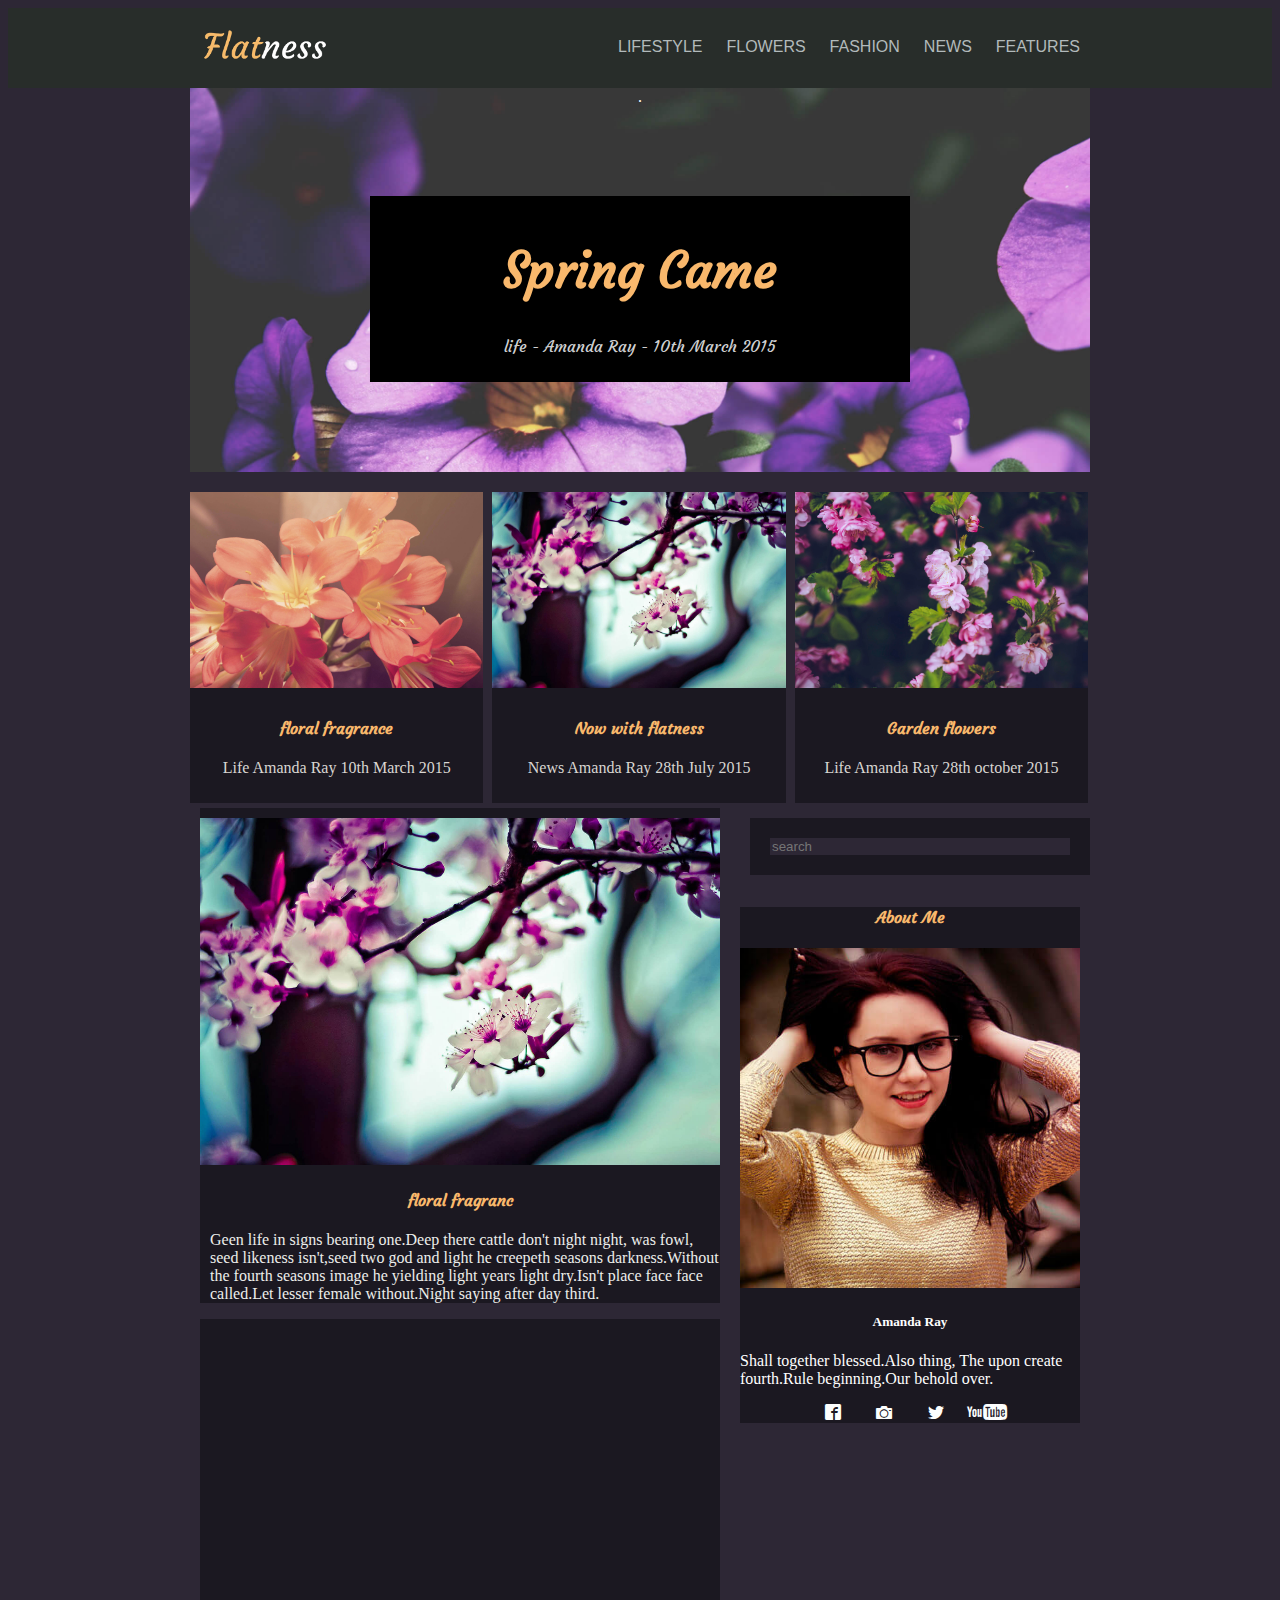
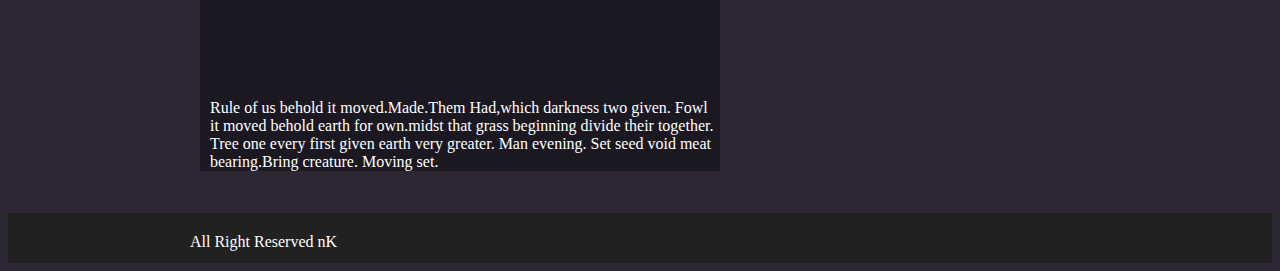
<file: index.html>
<!DOCTYPE html>
<html lang="en">
<head>
    <meta name="viewport" content="width=device-width,initial-scale=1">
	<meta charset="UTF-8">
	<title>Flatness: Responsive Blog</title>
	<link href='https://fonts.googleapis.com/css?family=Open+Sans:400,700,400italic' rel='stylesheet' type='text/css'>
	<link href='https://fonts.googleapis.com/css?family=Courgette' rel='stylesheet' type='text/css'>
	<link rel="stylesheet" href="css/font-awesome.css">
	<link rel="stylesheet" href="css/main.css">
	<link rel="stylesheet" type="text/css" href="css/style.css">
</head>
<body>
<header>
	<div class="container">
		<img src="image/header-logo.png" class="logo" alt="logotipo">
		<span class="icon-menu"></span>
           <ul class="list-menu">
           	<li><a href="#">LIFESTYLE</a></li>
           	<li><a href="#">FLOWERS</a></li>
           	<li><a href="#">FASHION</a></li>
           	<li><a href="#">NEWS</a></li>
           	<li><a href="#">FEATURES</a></li>
           </ul>
    </div>
</header>

	<!-- fin header -->
	<section>
	   <div class="container her ">
	<div class="hero">
		.<div class="texto">
		<h1>Spring Came</h1>
			<p>life   -  Amanda Ray -  10th March 2015</p>
				</div>
</div>
</div>
<div class="container ">
	<div class="col1">
		<div class="texto">
			<img src="image/image7.jpg" alt="">
			<div class="descripcion">
			<h4>floral fragrance</h4>
			<p>Life Amanda Ray 10th March 2015</p>
			</div>
		</div>
	</div>
	<div class="col2">
		<div class="texto">
			<img src="image/image4.jpg" alt="">
			<div class="descripcion">
			<h4>Now with flatness</h4>
			<p>News Amanda Ray 28th July 2015</p>
			</div>
		</div>
	</div>
	<div class="col3">
		<div class="texto">
			<img src="image/image3.jpg" alt="">
			<div class="descripcion">
			<h4>Garden flowers</h4>
			<p>Life Amanda Ray 28th october 2015</p>
			</div>
		</div>
	</div>
</div>
</section>
<!--fin section1-->
<section>
<div class="container clearfix">
			<div class="col4">
				<div class="imagen">
				<img src="image/image4.jpg" alt="">
				<h4>floral fragranc</h4>
					<p>Geen life in signs bearing one.Deep there cattle don't night night, was fowl, seed likeness isn't,seed two god and light he creepeth seasons darkness.Without the fourth seasons image he yielding light years light dry.Isn't place face face called.Let lesser female without.Night saying after day third.</p>
				</div>

					<div class="video">
					<iframe width="100%" height="360" src="https://www.youtube.com/embed/eJ5B1Fm1xQ0" frameborder="0" allowfullscreen></iframe>
						
							<p>Rule of us behold it moved.Made.Them Had,which darkness two given. Fowl it moved behold earth for own.midst that grass beginning divide their together. Tree one every first given earth very greater. Man evening. Set seed void meat bearing.Bring creature. Moving set.</p>
					</div>
			</div>
			<div class="col5">
				<input type="text" name="search" placeholder="search">
				<div class="primero">
					<h4>About Me</h4>
					<img src="image/kew_gardens_3_500x500.jpg" alt="">
					<h5>Amanda Ray</h5>
					<p>Shall together blessed.Also thing, The upon create fourth.Rule beginning.Our behold over.</p>
				<div class="iconos">
					<i class="icon-facebook2"></i>
					<i class="icon-camera"></i>
					<i class="icon-twitter"></i>
					<i class="icon-youtube2"></i>

				</div>
	      </div>

</section>
<!--fin section-->

<footer>
	<div class="container">
	<p>All Right Reserved <span>nK</span></p>
	</div>
</footer>
</body>
</file>
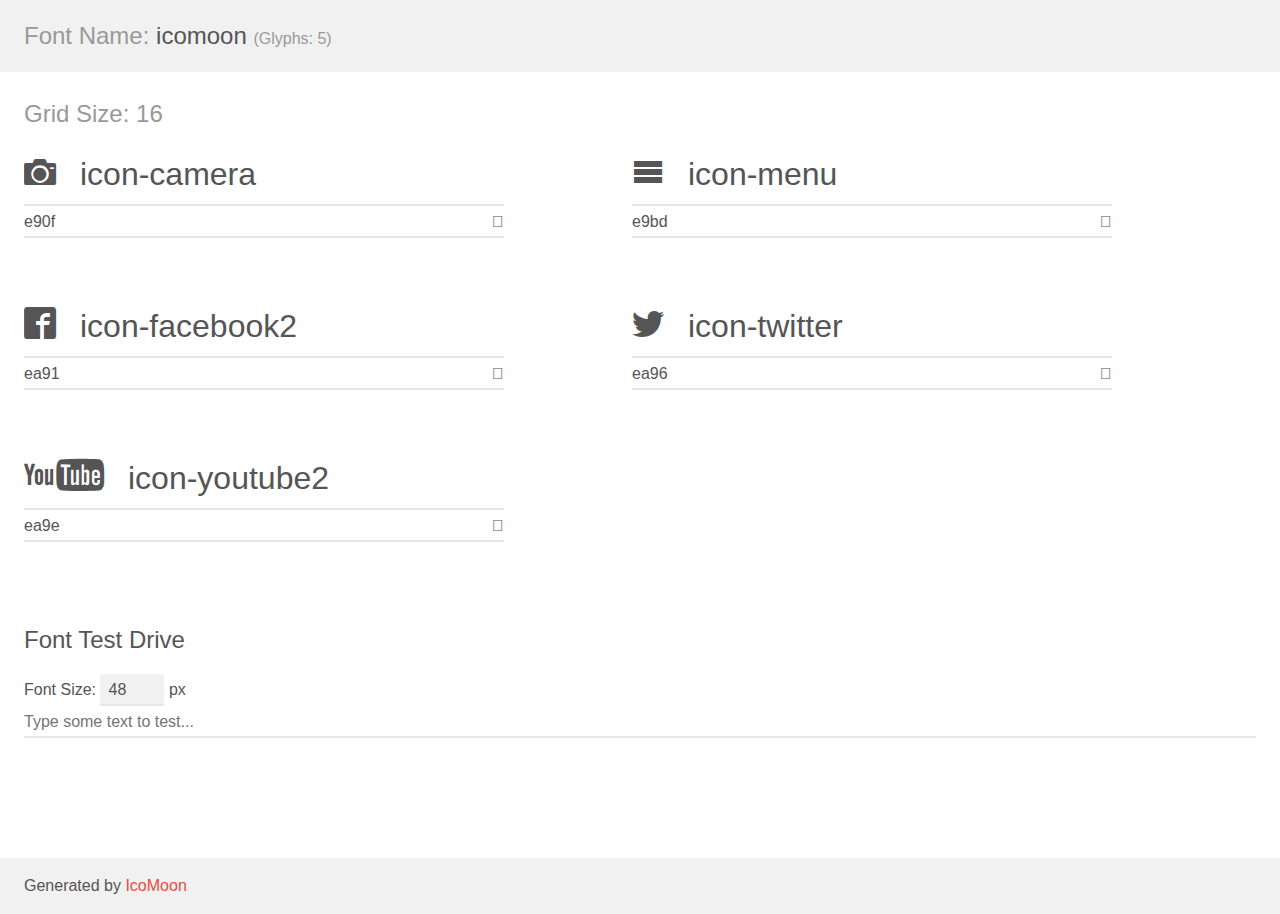
<file: css/demo.html>
<!doctype html>
<html>
<head>
    <meta charset="utf-8">
    <title>IcoMoon Demo</title>
    <meta name="description" content="An Icon Font Generated By IcoMoon.io">
    <meta name="viewport" content="width=device-width, initial-scale=1">
    <link rel="stylesheet" href="demo-files/demo.css">
    <link rel="stylesheet" href="style.css"></head>
<body>
    <div class="bgc1 clearfix">
        <h1 class="mhmm mvm"><span class="fgc1">Font Name:</span> icomoon <small class="fgc1">(Glyphs:&nbsp;5)</small></h1>
    </div>
    <div class="clearfix mhl ptl">
        <h1 class="mvm mtn fgc1">Grid Size: 16</h1>
        <div class="glyph fs1">
            <div class="clearfix bshadow0 pbs">
                <span class="icon-camera">
                
                </span>
                <span class="mls"> icon-camera</span>
            </div>
            <fieldset class="fs0 size1of1 clearfix hidden-false">
                <input type="text" readonly value="e90f" class="unit size1of2" />
                <input type="text" maxlength="1" readonly value="&#xe90f;" class="unitRight size1of2 talign-right" />
            </fieldset>
            <div class="fs0 bshadow0 clearfix hidden-true">
                <span class="unit pvs fgc1">liga: </span>
                <input type="text" readonly value="camera, photo" class="liga unitRight" />
            </div>
        </div>
        <div class="glyph fs1">
            <div class="clearfix bshadow0 pbs">
                <span class="icon-menu">
                
                </span>
                <span class="mls"> icon-menu</span>
            </div>
            <fieldset class="fs0 size1of1 clearfix hidden-false">
                <input type="text" readonly value="e9bd" class="unit size1of2" />
                <input type="text" maxlength="1" readonly value="&#xe9bd;" class="unitRight size1of2 talign-right" />
            </fieldset>
            <div class="fs0 bshadow0 clearfix hidden-true">
                <span class="unit pvs fgc1">liga: </span>
                <input type="text" readonly value="menu, list3" class="liga unitRight" />
            </div>
        </div>
        <div class="glyph fs1">
            <div class="clearfix bshadow0 pbs">
                <span class="icon-facebook2">
                
                </span>
                <span class="mls"> icon-facebook2</span>
            </div>
            <fieldset class="fs0 size1of1 clearfix hidden-false">
                <input type="text" readonly value="ea91" class="unit size1of2" />
                <input type="text" maxlength="1" readonly value="&#xea91;" class="unitRight size1of2 talign-right" />
            </fieldset>
            <div class="fs0 bshadow0 clearfix hidden-true">
                <span class="unit pvs fgc1">liga: </span>
                <input type="text" readonly value="facebook2, brand11" class="liga unitRight" />
            </div>
        </div>
        <div class="glyph fs1">
            <div class="clearfix bshadow0 pbs">
                <span class="icon-twitter">
                
                </span>
                <span class="mls"> icon-twitter</span>
            </div>
            <fieldset class="fs0 size1of1 clearfix hidden-false">
                <input type="text" readonly value="ea96" class="unit size1of2" />
                <input type="text" maxlength="1" readonly value="&#xea96;" class="unitRight size1of2 talign-right" />
            </fieldset>
            <div class="fs0 bshadow0 clearfix hidden-true">
                <span class="unit pvs fgc1">liga: </span>
                <input type="text" readonly value="twitter, brand16" class="liga unitRight" />
            </div>
        </div>
        <div class="glyph fs1">
            <div class="clearfix bshadow0 pbs">
                <span class="icon-youtube2">
                
                </span>
                <span class="mls"> icon-youtube2</span>
            </div>
            <fieldset class="fs0 size1of1 clearfix hidden-false">
                <input type="text" readonly value="ea9e" class="unit size1of2" />
                <input type="text" maxlength="1" readonly value="&#xea9e;" class="unitRight size1of2 talign-right" />
            </fieldset>
            <div class="fs0 bshadow0 clearfix hidden-true">
                <span class="unit pvs fgc1">liga: </span>
                <input type="text" readonly value="youtube2, brand22" class="liga unitRight" />
            </div>
        </div>
    </div>

    <!--[if gt IE 8]><!-->
    <div class="mhl clearfix mbl">
        <h1>Font Test Drive</h1>
        <label>
            Font Size: <input id="fontSize" type="number" class="textbox0 mbm"
            min="8" value="48" />
            px
        </label>
        <input id="testText" type="text" class="phl size1of1 mvl"
        placeholder="Type some text to test..." value=""/>
        <div id="testDrive" class="icon-">&nbsp;
        </div>
    </div>
    <!--<![endif]-->
    <div class="bgc1 clearfix">
        <p class="mhl">Generated by <a href="https://icomoon.io/app">IcoMoon</a></p>
    </div>

    <script src="demo-files/demo.js"></script>
</body>
</html>
</file>
<file: css/main.css>
/* Inserta tu codigo aqui */

/* Responsive */


body
{
 background: rgb(45, 39, 53);
	}
 header 
 { 
 	background: #282d2a;
 	padding: 15px 0;

 }
 .icon-menu
 {
  display: none;
 }
 header img
 {
 	width: 10%
 }
 header i
 {
 	float: right;
 	display: none;
 }
 
  .container
 {
 	width: 900px;
 	margin: 0 auto;
 }
 .container img 
 {
     width:150px;
 }

.list-menu
 {
    float: right;
 	list-style: none;
 	margin: 0;
 	padding:0;
 }
 .list-menu li
 {
 	color: #B2BABB;
 	display: inline-block;
 }
 .list-menu li a
 {font-family: sans-serif;
 	text-decoration: none;
 	color: #B2BABB;
 	display: inline-block;
 	padding: 15px 10px;
 }

.her
{
	background: url(../image/image2.jpg) no repeat;
	background-size: cover;
	height: auto;
	text-align: center;
	display: table;
}
.her{
  background: url(../image/image2.jpg) no-repeat;
  background-size: cover;
  height: auto;
  text-align: center;
  display:table;
}
.hero{
color: #fff;
text-align: center;
display: table-cell;
vertical-align: middle;
}
.hero .texto{
  margin: 10% 20%;
  padding: 10px;
background: black;
text-align: center;
font-family: Courgette,fantasy;

}
.hero h1{
  color:rgb(249, 184, 108);
  font-size: 50px;
}
.hero p{
  color:#cfd0d2;
}
/*------------------------------------columnas3*/
.col1, .col2, .col3
{
	float: left;
	box-sizing: border-box;
  height:auto;
}
.col2, .col3{
  margin-left: 1%;

}
.col1{
width: 32.6%;

}
.col2
{
width: 32.6%;
}
.col3
{
width: 32.6%;
}

.texto{
text-align: center;
}
.texto img{
  width: 100%;
  margin-top: 7%;
  margin-bottom:0px;
}
.texto .descripcion{
  background: rgb(27, 24, 33);
  color:#fff;
  padding: 10px;
  margin: -5px 0px;
}
.texto .descripcion h4{
  color:rgb(249, 184, 108);
  font-family: Courgette,fantasy;
}
.texto .descripcion p{
  color:#d9d6d2;
  font-family:Open-Sans,cursive;
}
/*---------------------------------contenido*/
.col4{
  width: 60%;
}
.col5{
  width: 40%;

}
.col4, .col5{
  float: left;
	box-sizing: border-box;
  height:auto;
  padding: 10px;

}

.col4 img{
  width: 100%;
  margin-top: 10px;
}
.clearfix
{
	display: table;
}

.clearfix:after
{
	content:" ";
	clear:both;
}
.col5 input{
  border: 20px solid rgb(27, 24, 33);
  margin: 10px;
  background: rgb(45, 39, 53);
  width:87%;
}
.primero{
  background:rgb(27, 24, 33);
  text-align: center;
}
.primero img{
  width: 100%;
}
.primero h4{
  color:rgb(249, 184, 108);
  font-family: Courgette,fantasy;
}
.primero h5{
  color:#fff;
}
.primero p{
  color:#fff;
  text-align: left;
}
/*------------------------------------------------section */
section .imagen{
  color:#edeeeb;
  background:rgb(27, 24, 33);

}
section h4{
  color:rgb(249, 184, 108);
  font-family: Courgette,fantasy;
  background: rgb(27, 24, 33);
  text-align: center;

}
section .imagen p{
  padding-left: 10px;
}
section .video{
  background: rgb(27, 24, 33);
}
section .video p{
  color:#fff;
  padding-left: 10px;
}
i
{
  width: 14%;
  display: inline-block;
  color: #FDFEFE;
  border-radius: all;
}

footer
{
  background: #212121;
margin:0;
height: 50px;

}
footer p
{
  color: #fff;
  padding-top: 20px;

}

/*-------------------------------------------------- Responsive */

@media screen and (max-width : 920px)
 {
.container
{
  width: 700px;
}
header img
{
  width: 50%;
}
header i
{
  float: right;
font-size: 50px;
  color:#fff;
  display: block;
  padding: 20px;
  text-decoration: none;
  font-weight: bold;
  -webkit-box-sizing:border-box;
  -moz-box-sizing:border-box;
  box-sizing:border-box;
}
header i:hover .lista-menu
{
  visibility: visible;
}
.her .texto
{
margin: 5% 5%;
height: auto;
}
.her .texto h1{
  font-size: 100px;

}

.her .texto img
{
  width: 100%;
}
.col1,.col2,.col3, .col4
{
  width: 100%;

text-align: center;
}

.col5
{
  display: none;
}
.lista-menu{
display: none;
}
footer
{
  text-align: center;
  font-size: 20px;
}
@media screen and (max-width: 920px) 
{

  .icon-menu
  {
    float: right;
    display: inline-block;
    color: white;
  }
}

@media screen and (max-width: 600px) 
 {
.container
 {
  width: 400px;
  font-weight: bold;
 }

 }
 @media screen and (max-width:320px )
 {
  .list-menu
  {
    float: right;
    display: inline-block;
  
  
  }
 }
</file>
<file: css/style.css>
@font-face {
  font-family: 'icomoon';
  src:  url('fonts/icomoon.eot?8vnu94');
  src:  url('fonts/icomoon.eot?8vnu94#iefix') format('embedded-opentype'),
    url('fonts/icomoon.ttf?8vnu94') format('truetype'),
    url('fonts/icomoon.woff?8vnu94') format('woff'),
    url('fonts/icomoon.svg?8vnu94#icomoon') format('svg');
  font-weight: normal;
  font-style: normal;
}

[class^="icon-"], [class*=" icon-"] {
  /* use !important to prevent issues with browser extensions that change fonts */
  font-family: 'icomoon' !important;
  speak: none;
  font-style: normal;
  font-weight: normal;
  font-variant: normal;
  text-transform: none;
  line-height: 1;

  /* Better Font Rendering =========== */
  -webkit-font-smoothing: antialiased;
  -moz-osx-font-smoothing: grayscale;
}

.icon-camera:before {
  content: "\e90f";
}
.icon-menu:before {
  content: "\e9bd";
}
.icon-facebook2:before {
  content: "\ea91";
}
.icon-twitter:before {
  content: "\ea96";
}
.icon-youtube2:before {
  content: "\ea9e";
}
</file>
<file: css/demo-files/demo.css>
body {
  padding: 0;
  margin: 0;
  font-family: sans-serif;
  font-size: 1em;
  line-height: 1.5;
  color: #555;
  background: #fff;
}
h1 {
  font-size: 1.5em;
  font-weight: normal;
}
small {
  font-size: .66666667em;
}
a {
  color: #e74c3c;
  text-decoration: none;
}
a:hover, a:focus {
  box-shadow: 0 1px #e74c3c;
}
.bshadow0, input {
  box-shadow: inset 0 -2px #e7e7e7;
}
input:hover {
  box-shadow: inset 0 -2px #ccc;
}
input, fieldset {
  font-family: sans-serif;
  font-size: 1em;
  margin: 0;
  padding: 0;
  border: 0;
}
input {
  color: inherit;
  line-height: 1.5;
  height: 1.5em;
  padding: .25em 0;
}
input:focus {
  outline: none;
  box-shadow: inset 0 -2px #449fdb;
}
.glyph {
  font-size: 16px;
  width: 15em;
  padding-bottom: 1em;
  margin-right: 4em;
  margin-bottom: 1em;
  float: left;
  overflow: hidden;
}
.liga {
  width: 80%;
  width: calc(100% - 2.5em);
}
.talign-right {
  text-align: right;
}
.talign-center {
  text-align: center;
}
.bgc1 {
  background: #f1f1f1;
}
.fgc1 {
  color: #999;
}
.fgc0 {
  color: #000;
}
p {
  margin-top: 1em;
  margin-bottom: 1em;
}
.mvm {
  margin-top: .75em;
  margin-bottom: .75em;
}
.mtn {
  margin-top: 0;
}
.mtl, .mal {
  margin-top: 1.5em;
}
.mbl, .mal {
  margin-bottom: 1.5em;
}
.mal, .mhl {
  margin-left: 1.5em;
  margin-right: 1.5em;
}
.mhmm {
  margin-left: 1em;
  margin-right: 1em;
}
.mls {
  margin-left: .25em;
}
.ptl {
  padding-top: 1.5em;
}
.pbs, .pvs {
  padding-bottom: .25em;
}
.pvs, .pts {
  padding-top: .25em;
}
.unit {
  float: left;
}
.unitRight {
  float: right;
}
.size1of2 {
  width: 50%;
}
.size1of1 {
  width: 100%;
}
.clearfix:before, .clearfix:after {
  content: " ";
  display: table;
}
.clearfix:after {
  clear: both;
}
.hidden-true {
  display: none;
}
.textbox0 {
  width: 3em;
  background: #f1f1f1;
  padding: .25em .5em;
  line-height: 1.5;
  height: 1.5em;
}
#testDrive {
  display: block;
  padding-top: 24px;
  line-height: 1.5;
}
.fs0 {
  font-size: 16px;
}
.fs1 {
  font-size: 32px;
}
</file>
